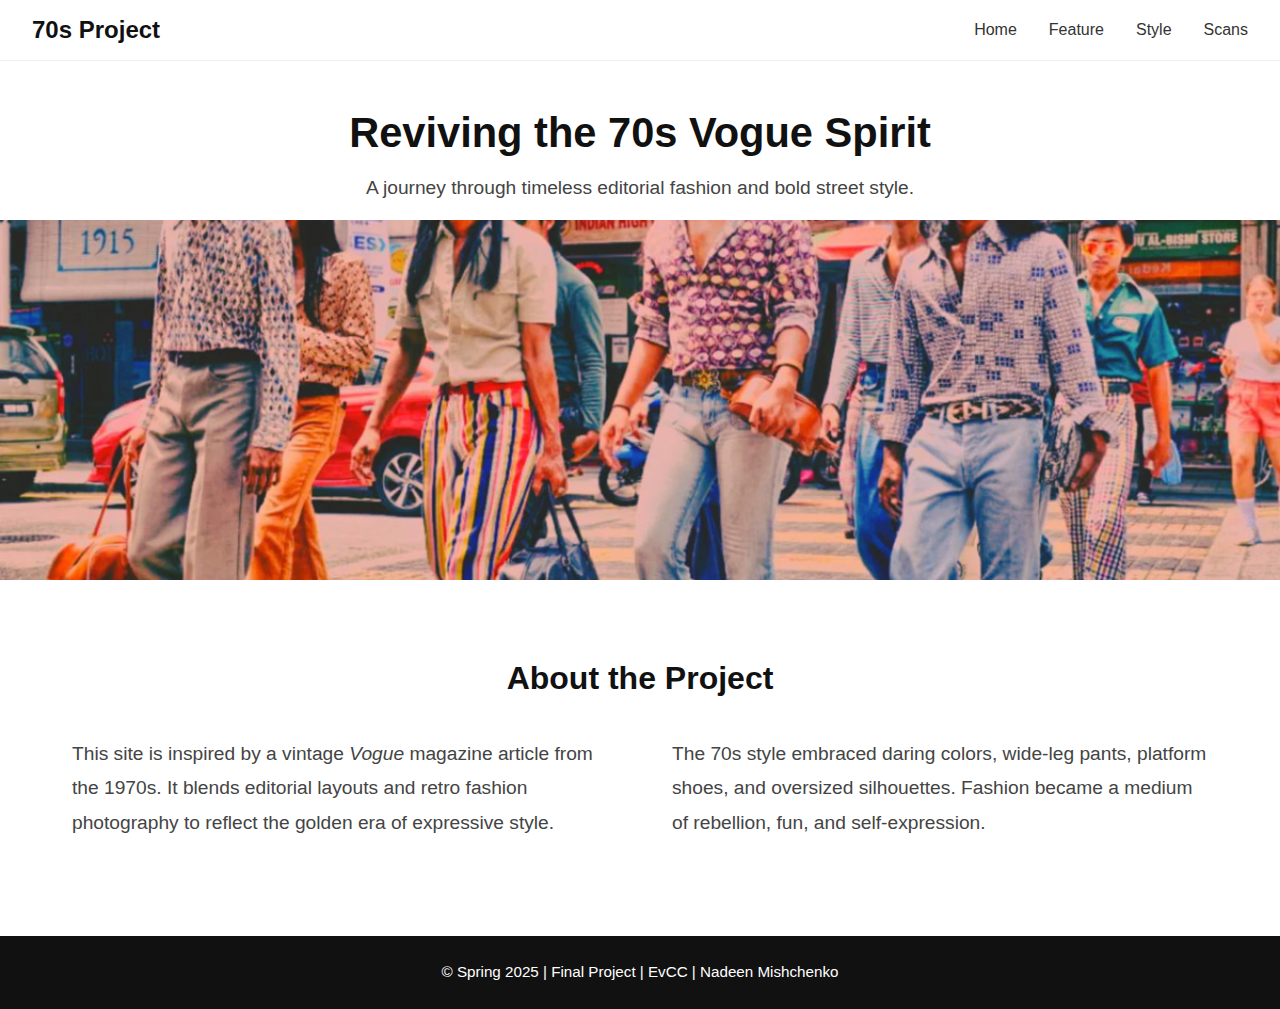
<file: index.html>
<!DOCTYPE html>
<html lang="en">
<head>
  <meta charset="UTF-8" />
  <meta name="viewport" content="width=device-width, initial-scale=1.0" />
  <title>70s Vogue Revival</title>
  <link href="styles/main.css" rel="stylesheet" />
  <link href="styles/nav.css" rel="stylesheet" />
  <script src="scripts/nav.js" defer></script>
  <script src="scripts/burger.js" defer></script>
</head>
<body>
  <div id="nav-placeholder" data-src="pages/nav.html"></div>

  <header class="hero-text">
    <h1>Reviving the 70s Vogue Spirit</h1>
    <p>A journey through timeless editorial fashion and bold street style.</p>
  </header>

  <section class="cover-image"></section>

  <section class="intro">
    <h2>About the Project</h2>
    <div class="intro-columns">
      <div class="intro-column">
        <p>
          This site is inspired by a vintage <em>Vogue</em> magazine article from the 1970s. 
          It blends editorial layouts and retro fashion photography to reflect the golden era 
          of expressive style.
        </p>
      </div>
      <div class="intro-column">
        <p>
          The 70s style embraced daring colors, wide-leg pants, platform shoes, and 
          oversized silhouettes. Fashion became a medium of rebellion, fun, and self-expression.
        </p>
      </div>
    </div>
  </section>

  <footer>
    <p>&copy; Spring 2025 | Final Project | EvCC | Nadeen Mishchenko</p>
  </footer>
</body>
</html>
</file>
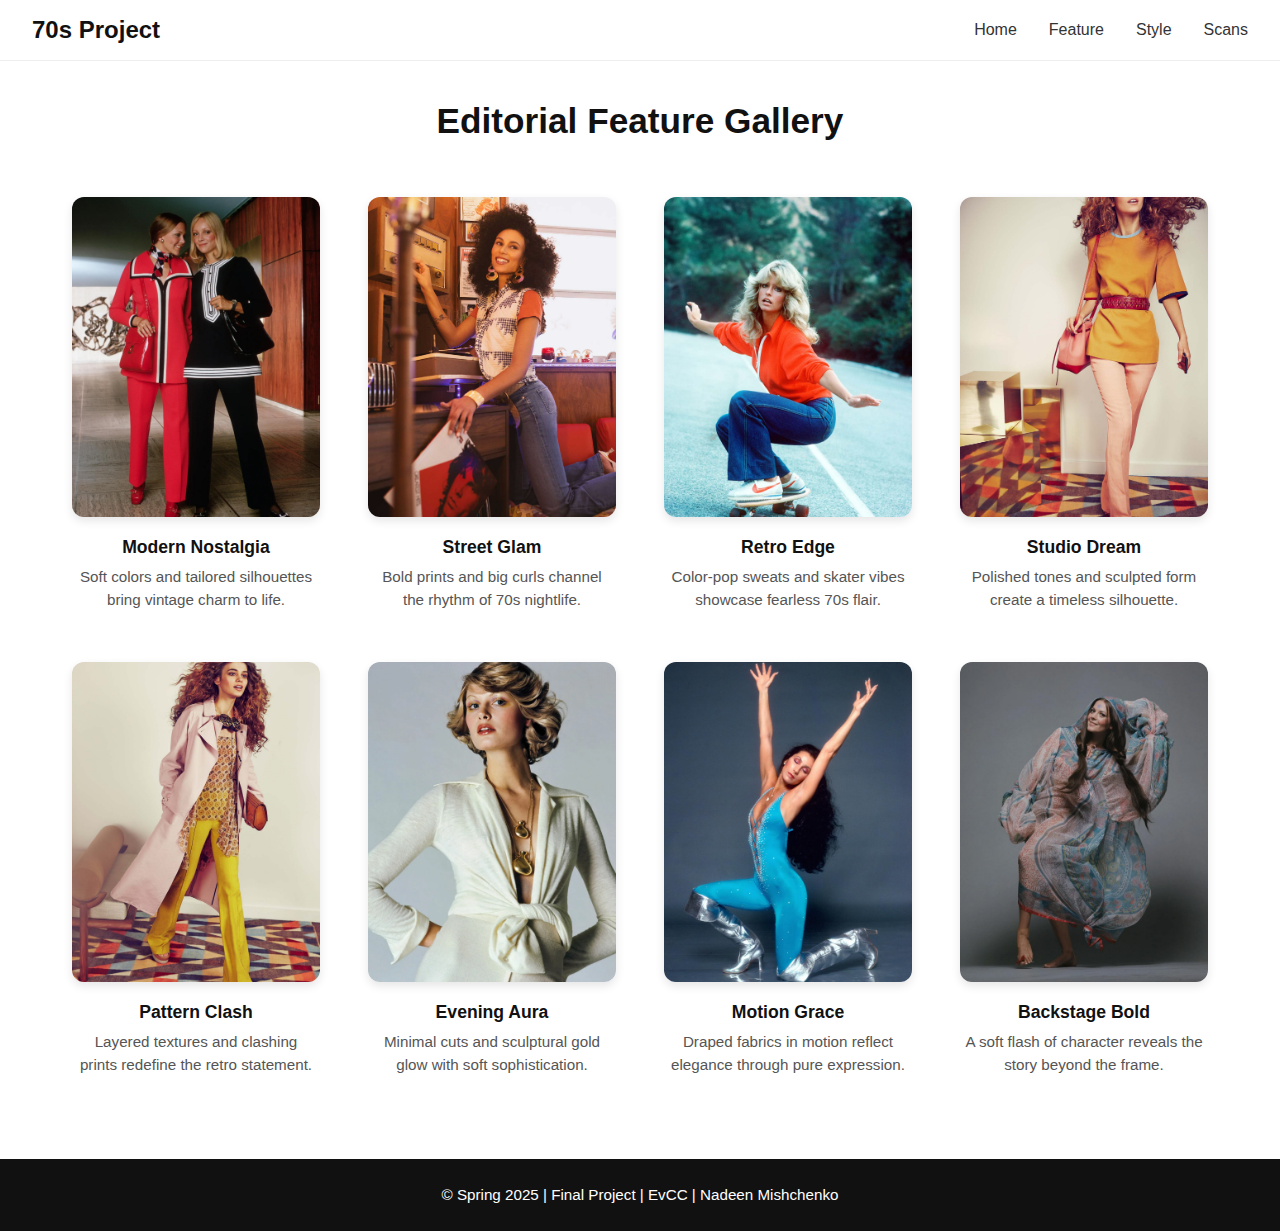
<file: pages/page2.html>
<!DOCTYPE html>
<html lang="en">
<head>
  <meta charset="UTF-8" />
  <meta name="viewport" content="width=device-width, initial-scale=1.0" />
  <title>Feature</title>
  <link href="../styles/feature.css" rel="stylesheet" />
  <link href="../styles/nav.css" rel="stylesheet" />
  <script src="https://nmishchenko1.github.io/FinalProject/scripts/nav.js" defer></script>
<script src="https://nmishchenko1.github.io/FinalProject/scripts/burger.js" defer></script>
</head>
<body>
  <!-- Навигация -->
  <div id="nav-placeholder" data-src="https://nmishchenko1.github.io/FinalProject/pages/nav.html"></div>

  <!-- Основной контент -->
  <main>
    <h1>Editorial Feature Gallery</h1>
    <section class="grid-container">
      <div class="grid-item">
        <img src="../images/look1.jpg" alt="Look 1" />
        <div class="caption-title">Modern Nostalgia</div>
        <div class="caption-text">Soft colors and tailored silhouettes bring vintage charm to life.</div>
      </div>
      <div class="grid-item">
        <img src="../images/look2.jpg" alt="Look 2" />
        <div class="caption-title">Street Glam</div>
        <div class="caption-text">Bold prints and big curls channel the rhythm of 70s nightlife.</div>
      </div>
      <div class="grid-item">
        <img src="../images/look3.jpg" alt="Look 3" />
        <div class="caption-title">Retro Edge</div>
        <div class="caption-text">Color-pop sweats and skater vibes showcase fearless 70s flair.</div>
      </div>
      <div class="grid-item">
        <img src="../images/look4.jpg" alt="Look 4" />
        <div class="caption-title">Studio Dream</div>
        <div class="caption-text">Polished tones and sculpted form create a timeless silhouette.</div>
      </div>
      <div class="grid-item">
        <img src="../images/look5.jpg" alt="Look 5" />
        <div class="caption-title">Pattern Clash</div>
        <div class="caption-text">Layered textures and clashing prints redefine the retro statement.</div>
      </div>
      <div class="grid-item">
        <img src="../images/look6.jpg" alt="Look 6" />
        <div class="caption-title">Evening Aura</div>
        <div class="caption-text">Minimal cuts and sculptural gold glow with soft sophistication.</div>
      </div>
      <div class="grid-item">
        <img src="../images/look7.jpg" alt="Look 7" />
        <div class="caption-title">Motion Grace</div>
        <div class="caption-text">Draped fabrics in motion reflect elegance through pure expression.</div>
      </div>
      <div class="grid-item">
        <img src="../images/look8.jpg" alt="Look 8" />
        <div class="caption-title">Backstage Bold</div>
        <div class="caption-text">A soft flash of character reveals the story beyond the frame.</div>
      </div>
    </section>
  </main>

  <footer>
    <p>&copy; Spring 2025 | Final Project | EvCC | Nadeen Mishchenko</p>
  </footer>
</body>
</html>
</file>
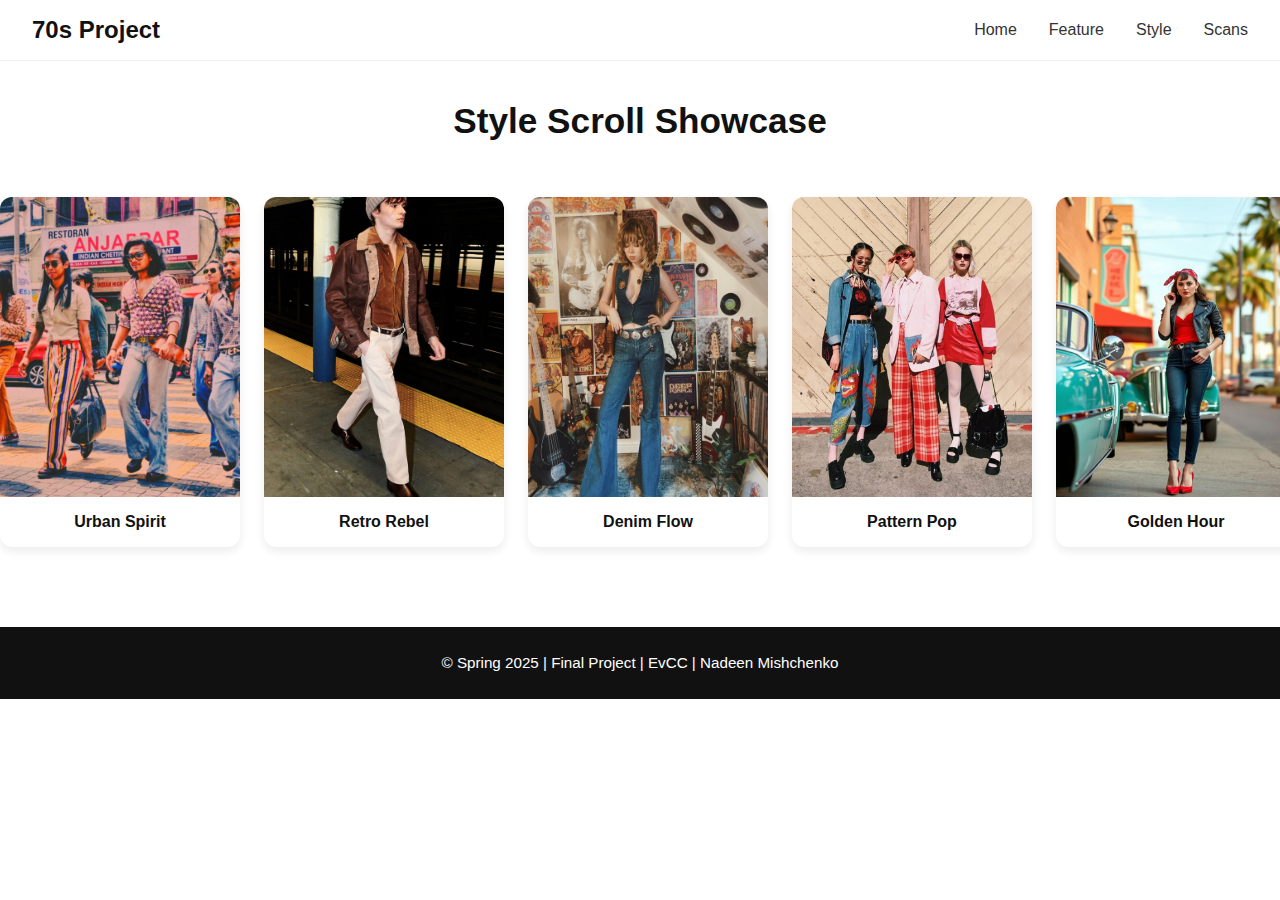
<file: pages/page3.html>
<!DOCTYPE html>
<html lang="en">
<head>
  <meta charset="UTF-8" />
  <meta name="viewport" content="width=device-width, initial-scale=1.0" />
  <title>Style</title>
  <link href="../styles/style.css" rel="stylesheet" />
  <link href="../styles/nav.css" rel="stylesheet" />
  <script src="../scripts/nav.js" defer></script>
    <script src="../scripts/burger.js" defer></script>
    <base href="/FinalProject/">
</head>
<body>
  <div id="nav-placeholder" data-src="../pages/nav.html"></div>

  <main>
    <h1>Style Scroll Showcase</h1>
    <div class="scroll-gallery">
      <div class="style-card">
        <img src="../images/look-style1.jpg" alt="Urban Spirit" />
        <p>Urban Spirit</p>
      </div>
      <div class="style-card">
        <img src="../images/look-style2.jpg" alt="Retro Rebel" />
        <p>Retro Rebel</p>
      </div>
      <div class="style-card">
        <img src="../images/look-style3.jpg" alt="Denim Flow" />
        <p>Denim Flow</p>
      </div>
      <div class="style-card">
        <img src="../images/look-style4.jpg" alt="Pattern Pop" />
        <p>Pattern Pop</p>
      </div>
      <div class="style-card">
        <img src="../images/look-style5.jpg" alt="Golden Hour" />
        <p>Golden Hour</p>
      </div>
      <div class="style-card">
        <img src="../images/look-style6.jpg" alt="Studio Chic" />
        <p>Studio Chic</p>
      </div>
    </div>
  </main>

  <footer>
    <p>&copy; Spring 2025 | Final Project | EvCC | Nadeen Mishchenko</p>
  </footer>
</body>
</html>
</file>
<file: styles/main.css>
/* Основные стили */
body {
    font-family: 'Helvetica Neue', sans-serif;
    margin: 0;
    padding: 0;
    background-color: #fff;
    color: #111;
  }
  
  /* Заголовок перед изображением */
  .hero-text {
    text-align: center;
    padding: 3rem 1rem 1rem;
    background-color: #fff;
  }
  
  .hero-text h1 {
    font-size: 2.6rem;
    font-weight: 700;
    margin-bottom: 1rem;
  }
  
  .hero-text p {
    font-size: 1.2rem;
    color: #444;
    margin: 0 auto;
    max-width: 700px;
    line-height: 1.6;
  }
  
  /* Фоновая картинка */
  .cover-image {
    background-image: url("../images/look-style1.jpg");
    background-size: cover;
    background-position: center;
    height: 40vh;
    width: 100%;
    margin-bottom: 2rem;
  }
  
  /* Секция "About the Project" */
.intro {
    padding: 3rem 2rem;
    max-width: 1200px;
    margin: 0 auto;
    text-align: center;
  }
  
  .intro h2 {
    font-size: 2rem;
    font-weight: 700;
    margin-bottom: 2.5rem;
  }
  
  /* Колонки */
  .intro-columns {
    display: flex;
    justify-content: space-between;
    gap: 4rem;
    text-align: left;
  }
  
  .intro-column {
    flex: 1;
    max-width: 50%;
    font-size: 1.2rem;
    color: #444;
    line-height: 1.8;
  }
  
  .intro-column p {
    margin: 0;
  }
  
  /* Адаптация под мобильные устройства */
  @media (max-width: 768px) {
    .intro-columns {
      flex-direction: column;
      text-align: center;
    }
  
    .intro-column {
      max-width: 100%;
      margin-bottom: 2rem;
    }
  }

  footer {
    background-color: #111;
    color: #fff;
    text-align: center;
    padding: 1.5rem 1rem;
    font-size: 0.95rem;
    margin-top: 3rem;
    line-height: 1.6;
  }
  
  footer p {
    margin: 0;
  }
</file>
<file: styles/nav.css>
* {
    margin: 0;
    padding: 0;
    box-sizing: border-box;
  }
  
  .navbar {
    display: flex;
    justify-content: space-between;
    align-items: center;
    padding: 1rem 2rem;
    background-color: white;
    border-bottom: 1px solid #eee;
  }
  
  .brand-title {
    font-size: 1.5rem;
    font-weight: 600;
  }
  
  .nav-links ul {
    list-style: none;
    display: flex;
    gap: 2rem;
  }
  
  .nav-links ul li a {
    text-decoration: none;
    color: #333;
    font-weight: 500;
  }
  
  .nav-links ul li a:hover {
    border-bottom: 2px solid black;
  }
  
  .toggle-button {
    display: none;
    flex-direction: column;
    justify-content: space-between;
    width: 24px;
    height: 18px;
    cursor: pointer;
  }
  
  .toggle-button .bar {
    height: 3px;
    width: 100%;
    background-color: #333;
    border-radius: 10px;
  }
  
  @media (max-width: 768px) {
    .toggle-button {
      display: flex;
    }
  
    .nav-links {
      display: none;
      width: 100%;
    }
  
    .nav-links ul {
      flex-direction: column;
      align-items: center;
      padding-top: 1rem;
    }
  
    .nav-links.active {
      display: block;
    }
  }
</file>
<file: styles/feature.css>
body {
    font-family: 'Helvetica Neue', sans-serif;
    margin: 0;
    padding: 0;
    background-color: #fff;
    color: #111;
  }
  
  h1 {
    text-align: center;
    font-size: 2.2rem;
    font-weight: 700;
    margin: 2.5rem 1rem 1.5rem;
  }
  
  .grid-container {
    display: grid;
    grid-template-columns: repeat(auto-fit, minmax(240px, 1fr));
    gap: 3rem;
    padding: 2rem;
    max-width: 1200px;
    margin: 0 auto;
  }
  
  .grid-item {
    text-align: center;
  }
  
  .grid-item img {
    width: 100%;
    height: 320px;
    object-fit: cover;
    border-radius: 12px;
    box-shadow: 0 4px 10px rgba(0, 0, 0, 0.1);
    transition: transform 0.3s ease, box-shadow 0.3s ease;
    cursor: pointer;
  }
  
  .grid-item img:hover {
    transform: scale(1.03);
    box-shadow: 0 8px 20px rgba(0, 0, 0, 0.2);
  }
  
  .caption-title {
    font-size: 1.1rem;
    font-weight: 600;
    margin-top: 1rem;
  }
  
  .caption-text {
    font-size: 0.95rem;
    color: #555;
    max-width: 240px;
    margin: 0.5rem auto 0;
    line-height: 1.5;
    height: 3rem;
    overflow: hidden;
  }
  
  @media (max-width: 768px) {
    h1 {
      font-size: 1.8rem;
    }
  
    .grid-container {
      gap: 2rem;
      padding: 1.5rem;
    }
  
    .grid-item img {
      height: 220px;
    }
  
    .caption-title {
      font-size: 1rem;
    }
  
    .caption-text {
      font-size: 0.9rem;
      height: auto;
    }
  }
  
  footer {
    background-color: #111;
    color: #fff;
    text-align: center;
    padding: 1.5rem 1rem;
    font-size: 0.95rem;
    margin-top: 3rem;
    line-height: 1.6;
  }
  
  footer p {
    margin: 0;
  }
</file>
<file: styles/style.css>
/* Общие стили */
body {
    font-family: 'Helvetica Neue', sans-serif;
    margin: 0;
    padding: 0;
    background-color: #fff;
    color: #111;
  }
  
  /* Заголовок страницы */
  h1 {
    text-align: center;
    font-size: 2.2rem;
    font-weight: 700;
    margin: 2.5rem 1rem 1.5rem;
  }
  
  /* ПРОКРУТКА */
  .scroll-gallery {
    display: flex;
    gap: 1.5rem;
    padding: 2rem;
    overflow-x: auto;
    scroll-snap-type: x mandatory;
    scroll-behavior: smooth;
  }
  
  .scroll-gallery::-webkit-scrollbar {
    height: 8px;
  }
  .scroll-gallery::-webkit-scrollbar-thumb {
    background-color: #888;
    border-radius: 8px;
  }
  
  .style-card {
    flex: 0 0 240px;
    scroll-snap-align: start;
    background-color: #fff;
    border-radius: 12px;
    overflow: hidden;
    box-shadow: 0 4px 10px rgba(0, 0, 0, 0.08);
    text-align: center;
    transition: transform 0.3s ease;
  }
  .style-card img {
    width: 100%;
    height: 300px;
    object-fit: cover;
    display: block;
  }
  .style-card p {
    margin: 0;
    padding: 1rem 0;
    font-weight: 600;
    font-size: 1rem;
  }
  
  /* Секция внизу: текст + галерея */
  .content-section {
    display: flex;
    justify-content: space-between;
    align-items: flex-start;
    padding: 3rem 2rem;
    max-width: 1200px;
    margin: 0 auto;
    gap: 3rem;
  }
  
  .article-text {
    flex: 1;
    min-width: 280px;
  }
  
  .article-text h1 {
    font-size: 2.5rem;
    font-weight: 700;
    text-transform: uppercase;
    margin: 0;
  }
  .article-text h2 {
    font-size: 2rem;
    font-weight: 600;
    margin: 0.5rem 0 1rem;
  }
  .article-text h3 {
    font-size: 1.5rem;
    font-weight: 700;
    margin: 1.5rem 0 1rem;
  }
  
  .article-text p {
    font-size: 1.05rem;
    line-height: 1.8;
    color: #333;
    text-align: justify;
    margin: 0;
  }
  
  .long-paragraph {
    margin-top: 1.5rem;
    line-height: 1.75;
    font-size: 1.05rem;
  }
  
  blockquote {
    font-style: italic;
    font-size: 1.2rem;
    color: #c50088;
    border-left: 4px solid #c50088;
    padding-left: 1rem;
    margin: 2rem 0;
    font-weight: bold;
  }
  blockquote span {
    display: block;
    font-size: 0.9rem;
    color: #000;
    font-style: normal;
    font-weight: 500;
    margin-top: 0.5rem;
  }
  
  /* Галерея справа */
  .article-gallery {
    flex: 1;
    display: grid;
    grid-template-columns: repeat(2, 1fr);
    gap: 1rem;
  }
  .article-gallery img {
    width: 100%;
    aspect-ratio: 1 / 1;
    object-fit: cover;
    border-radius: 6px;
    filter: grayscale(100%);
  }
  
  /* Адаптация */
  @media (max-width: 768px) {
    h1 {
      font-size: 1.8rem;
    }
  
    .scroll-gallery {
      padding: 1rem;
      gap: 1rem;
    }
  
    .style-card {
      flex: 0 0 180px;
    }
    .style-card img {
      height: 240px;
    }
  
    .style-card p {
      font-size: 0.9rem;
    }
  
    .content-section {
      flex-direction: column;
      padding: 2rem 1rem;
    }
  
    .article-gallery {
      grid-template-columns: 1fr;
    }
  }
  
  /* Футер */
  footer {
    background-color: #111;
    color: #fff;
    text-align: center;
    padding: 1.5rem 1rem;
    font-size: 0.95rem;
    margin-top: 3rem;
    line-height: 1.6;
  }
  footer p {
    margin: 0;
  }
</file>
